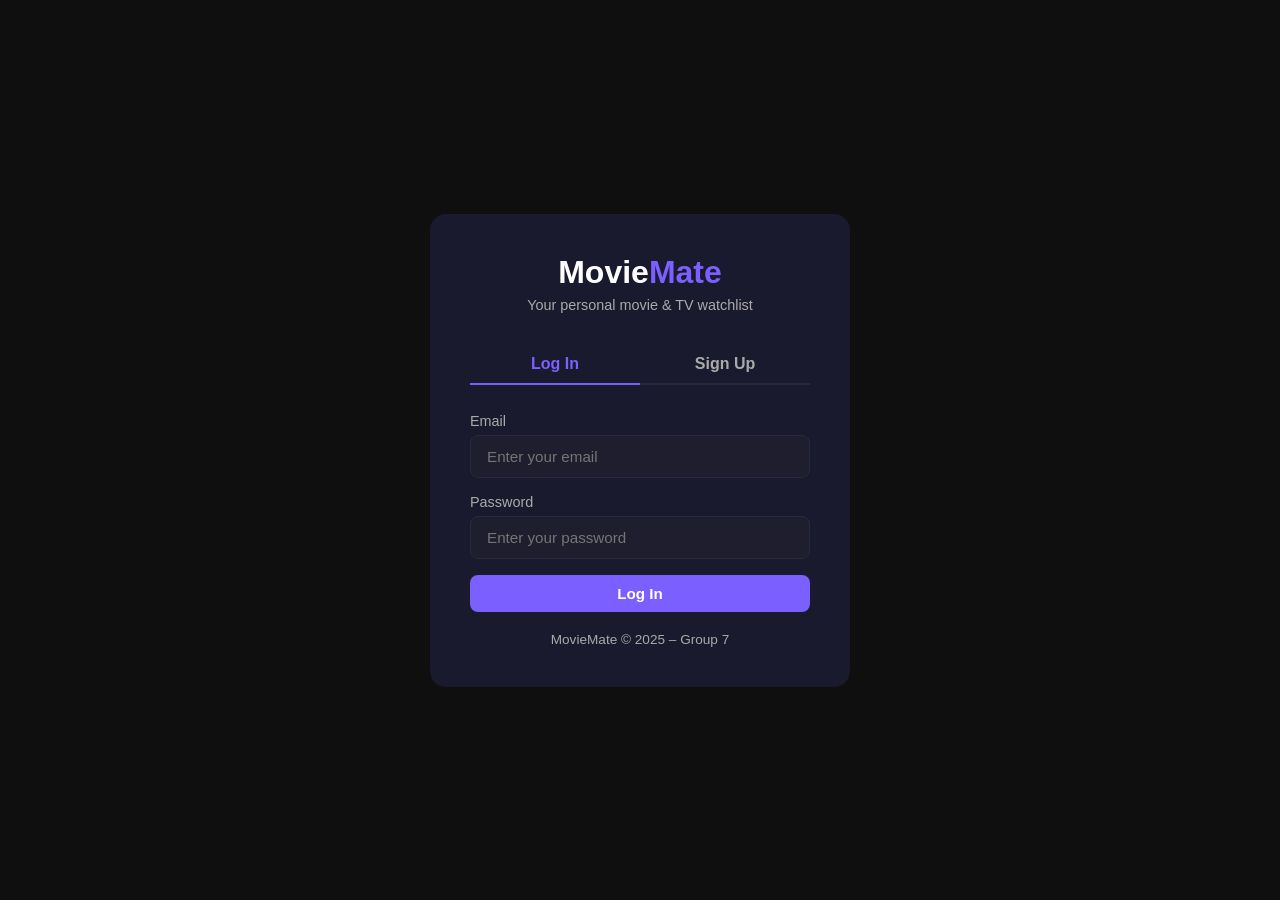
<file: index.html>
<!DOCTYPE html>
<html lang="en">
<head>
  <meta charset="UTF-8" />
  <meta name="viewport" content="width=device-width, initial-scale=1.0"/>
  <title>MovieMate – Login</title>
  <link rel="stylesheet" href="css/style.css"/>
  <style>
    .auth-container {
      min-height: 100vh;
      display: flex;
      align-items: center;
      justify-content: center;
      padding: 24px;
    }
    .auth-box {
      background-color: #1a1a2e;
      border-radius: 16px;
      padding: 40px;
      width: 100%;
      max-width: 420px;
    }
    .auth-logo {
      text-align: center;
      margin-bottom: 32px;
    }
    .auth-logo h1 { font-size: 2rem; }
    .auth-logo h1 span { color: #7B5FFF; }
    .auth-logo p { color: #aaa; margin-top: 6px; font-size: 0.9rem; }
    .auth-tabs {
      display: flex;
      margin-bottom: 28px;
      border-bottom: 2px solid #2a2a3e;
    }
    .auth-tab {
      flex: 1;
      padding: 10px;
      text-align: center;
      cursor: pointer;
      color: #aaa;
      font-weight: 600;
      border-bottom: 2px solid transparent;
      margin-bottom: -2px;
      transition: all 0.2s;
    }
    .auth-tab.active {
      color: #7B5FFF;
      border-bottom-color: #7B5FFF;
    }
    .auth-form { display: none; }
    .auth-form.active { display: block; }
    .auth-footer {
      text-align: center;
      margin-top: 20px;
      color: #aaa;
      font-size: 0.85rem;
    }
  </style>
</head>
<body>
  <div class="auth-container">
    <div class="auth-box">
      <div class="auth-logo">
        <h1>Movie<span>Mate</span></h1>
        <p>Your personal movie & TV watchlist</p>
      </div>

      <div class="auth-tabs">
        <div class="auth-tab active" onclick="switchTab('login')">Log In</div>
        <div class="auth-tab" onclick="switchTab('register')">Sign Up</div>
      </div>

      <!-- Login Form -->
      <div id="login-form" class="auth-form active">
        <div id="login-alert"></div>
        <div class="form-group">
          <label>Email</label>
          <input type="email" id="login-email" placeholder="Enter your email"/>
        </div>
        <div class="form-group">
          <label>Password</label>
          <input type="password" id="login-password" placeholder="Enter your password"/>
        </div>
        <button class="btn btn-primary btn-full" onclick="handleLogin()">Log In</button>
      </div>

      <!-- Register Form -->
      <div id="register-form" class="auth-form">
        <div id="register-alert"></div>
        <div class="form-group">
          <label>Username</label>
          <input type="text" id="reg-username" placeholder="Choose a username"/>
        </div>
        <div class="form-group">
          <label>Email</label>
          <input type="email" id="reg-email" placeholder="Enter your email"/>
        </div>
        <div class="form-group">
          <label>Password</label>
          <input type="password" id="reg-password" placeholder="Create a password"/>
        </div>
        <button class="btn btn-primary btn-full" onclick="handleRegister()">Create Account</button>
      </div>

      <div class="auth-footer">MovieMate &copy; 2025 – Group 7</div>
    </div>
  </div>

  <script src="js/config.js"></script>
  <script src="js/auth.js"></script>
  <script>
    // Redirect if already logged in
    if (getCurrentUser()) window.location.href = 'pages/home.html';

    function switchTab(tab) {
      document.querySelectorAll('.auth-tab').forEach((t, i) => {
        t.classList.toggle('active', (i === 0 && tab === 'login') || (i === 1 && tab === 'register'));
      });
      document.getElementById('login-form').classList.toggle('active', tab === 'login');
      document.getElementById('register-form').classList.toggle('active', tab === 'register');
    }

    function showAlert(id, msg, type = 'error') {
      document.getElementById(id).innerHTML = `<div class="alert alert-${type}">${msg}</div>`;
    }

    function handleLogin() {
      const email = document.getElementById('login-email').value.trim();
      const password = document.getElementById('login-password').value;
      if (!email || !password) return showAlert('login-alert', 'Please fill in all fields.');
      const result = loginUser(email, password);
      if (result.success) window.location.href = 'pages/home.html';
      else showAlert('login-alert', result.message);
    }

    function handleRegister() {
      const username = document.getElementById('reg-username').value.trim();
      const email = document.getElementById('reg-email').value.trim();
      const password = document.getElementById('reg-password').value;
      if (!username || !email || !password) return showAlert('register-alert', 'Please fill in all fields.');
      if (password.length < 6) return showAlert('register-alert', 'Password must be at least 6 characters.');
      const result = registerUser(username, email, password);
      if (result.success) {
        showAlert('register-alert', 'Account created! Logging you in...', 'success');
        loginUser(email, password);
        setTimeout(() => window.location.href = 'pages/home.html', 1000);
      } else showAlert('register-alert', result.message);
    }

    // Allow Enter key
    document.addEventListener('keydown', e => {
      if (e.key === 'Enter') {
        if (document.getElementById('login-form').classList.contains('active')) handleLogin();
        else handleRegister();
      }
    });
  </script>
</body>
</html>
</file>
<file: css/style.css>
/* ========== RESET & BASE ========== */
* {
  margin: 0;
  padding: 0;
  box-sizing: border-box;
}

body {
  font-family: 'Segoe UI', Tahoma, Geneva, Verdana, sans-serif;
  background-color: #0f0f0f;
  color: #ffffff;
  min-height: 100vh;
}

a {
  text-decoration: none;
  color: inherit;
}

/* ========== VARIABLES ========== */
:root {
  --primary: #7B5FFF;
  --primary-dark: #5a3fcf;
  --bg-dark: #0f0f0f;
  --bg-card: #1a1a2e;
  --bg-input: #1e1e2e;
  --text-primary: #ffffff;
  --text-secondary: #aaaaaa;
  --border: #2a2a3e;
  --success: #4caf50;
  --error: #f44336;
}

/* ========== NAVBAR ========== */
.navbar {
  background-color: #12122a;
  padding: 14px 24px;
  display: flex;
  justify-content: space-between;
  align-items: center;
  border-bottom: 1px solid var(--border);
  position: sticky;
  top: 0;
  z-index: 100;
}

.navbar-brand {
  font-size: 1.5rem;
  font-weight: 700;
  color: var(--text-primary);
}

.navbar-brand span {
  color: var(--primary);
}

.navbar-nav {
  display: flex;
  gap: 24px;
  list-style: none;
}

.navbar-nav a {
  color: var(--text-secondary);
  font-size: 0.95rem;
  transition: color 0.2s;
}

.navbar-nav a:hover,
.navbar-nav a.active {
  color: var(--primary);
}

/* ========== BUTTONS ========== */
.btn {
  padding: 10px 20px;
  border: none;
  border-radius: 8px;
  font-size: 0.95rem;
  cursor: pointer;
  transition: all 0.2s;
  font-weight: 600;
}

.btn-primary {
  background-color: var(--primary);
  color: white;
}

.btn-primary:hover {
  background-color: var(--primary-dark);
}

.btn-outline {
  background-color: transparent;
  border: 2px solid var(--primary);
  color: var(--primary);
}

.btn-outline:hover {
  background-color: var(--primary);
  color: white;
}

.btn-full {
  width: 100%;
}

/* ========== FORMS ========== */
.form-group {
  margin-bottom: 16px;
}

.form-group label {
  display: block;
  margin-bottom: 6px;
  color: var(--text-secondary);
  font-size: 0.9rem;
}

.form-group input {
  width: 100%;
  padding: 12px 16px;
  background-color: var(--bg-input);
  border: 1px solid var(--border);
  border-radius: 8px;
  color: var(--text-primary);
  font-size: 0.95rem;
  outline: none;
  transition: border-color 0.2s;
}

.form-group input:focus {
  border-color: var(--primary);
}

/* ========== CARDS ========== */
.movie-card {
  background-color: var(--bg-card);
  border-radius: 12px;
  overflow: hidden;
  cursor: pointer;
  transition: transform 0.2s, box-shadow 0.2s;
  position: relative;
}

.movie-card:hover {
  transform: translateY(-4px);
  box-shadow: 0 8px 24px rgba(123, 95, 255, 0.3);
}

.movie-card img {
  width: 100%;
  aspect-ratio: 2/3;
  object-fit: cover;
}

.movie-card-info {
  padding: 10px;
}

.movie-card-title {
  font-size: 0.9rem;
  font-weight: 600;
  white-space: nowrap;
  overflow: hidden;
  text-overflow: ellipsis;
}

.movie-card-rating {
  font-size: 0.8rem;
  color: var(--primary);
  margin-top: 4px;
}

/* ========== GRID ========== */
.movies-grid {
  display: grid;
  grid-template-columns: repeat(auto-fill, minmax(150px, 1fr));
  gap: 16px;
  padding: 16px 0;
}

/* ========== SECTION ========== */
.section {
  padding: 24px;
  max-width: 1200px;
  margin: 0 auto;
}

.section-title {
  font-size: 1.3rem;
  font-weight: 700;
  margin-bottom: 16px;
  color: var(--text-primary);
}

/* ========== SEARCH BAR ========== */
.search-bar {
  display: flex;
  gap: 10px;
  margin-bottom: 24px;
}

.search-bar input {
  flex: 1;
  padding: 12px 16px;
  background-color: var(--bg-input);
  border: 1px solid var(--border);
  border-radius: 8px;
  color: var(--text-primary);
  font-size: 1rem;
  outline: none;
}

.search-bar input:focus {
  border-color: var(--primary);
}

/* ========== ALERTS ========== */
.alert {
  padding: 12px 16px;
  border-radius: 8px;
  margin-bottom: 16px;
  font-size: 0.9rem;
}

.alert-error {
  background-color: rgba(244, 67, 54, 0.15);
  border: 1px solid var(--error);
  color: var(--error);
}

.alert-success {
  background-color: rgba(76, 175, 80, 0.15);
  border: 1px solid var(--success);
  color: var(--success);
}

/* ========== LOADING ========== */
.loading {
  text-align: center;
  padding: 40px;
  color: var(--text-secondary);
}

.spinner {
  width: 40px;
  height: 40px;
  border: 4px solid var(--border);
  border-top-color: var(--primary);
  border-radius: 50%;
  animation: spin 0.8s linear infinite;
  margin: 0 auto 12px;
}

@keyframes spin {
  to { transform: rotate(360deg); }
}

/* ========== MODAL ========== */
.modal-overlay {
  display: none;
  position: fixed;
  inset: 0;
  background: rgba(0,0,0,0.85);
  z-index: 200;
  align-items: center;
  justify-content: center;
}

.modal-overlay.active {
  display: flex;
}

.modal {
  background-color: #1a1a2e;
  border-radius: 16px;
  padding: 32px;
  width: 90%;
  max-width: 700px;
  max-height: 90vh;
  overflow-y: auto;
  position: relative;
}

.modal-close {
  position: absolute;
  top: 16px;
  right: 20px;
  background: none;
  border: none;
  color: var(--text-secondary);
  font-size: 1.5rem;
  cursor: pointer;
}

.modal-movie {
  display: flex;
  gap: 24px;
}

.modal-poster {
  width: 180px;
  min-width: 180px;
  border-radius: 10px;
}

.modal-info h2 {
  font-size: 1.5rem;
  margin-bottom: 8px;
}

.modal-meta {
  color: var(--text-secondary);
  font-size: 0.9rem;
  margin-bottom: 12px;
}

.modal-overview {
  font-size: 0.95rem;
  line-height: 1.6;
  color: #cccccc;
  margin-bottom: 20px;
}

.badge {
  display: inline-block;
  padding: 4px 10px;
  background-color: var(--primary);
  border-radius: 20px;
  font-size: 0.8rem;
  margin-right: 6px;
  margin-bottom: 8px;
}

/* ========== WATCHLIST ITEM ========== */
.watchlist-item {
  display: flex;
  align-items: center;
  gap: 16px;
  background-color: var(--bg-card);
  border-radius: 12px;
  padding: 12px;
  margin-bottom: 12px;
}

.watchlist-item img {
  width: 60px;
  border-radius: 6px;
}

.watchlist-item-info {
  flex: 1;
}

.watchlist-item-title {
  font-weight: 600;
  margin-bottom: 4px;
}

.watchlist-item-meta {
  font-size: 0.8rem;
  color: var(--text-secondary);
}

.watchlist-actions {
  display: flex;
  gap: 8px;
}

.watched-badge {
  padding: 4px 10px;
  border-radius: 20px;
  font-size: 0.8rem;
  font-weight: 600;
}

.watched-badge.watched {
  background-color: rgba(76, 175, 80, 0.2);
  color: var(--success);
}

.watched-badge.unwatched {
  background-color: rgba(170, 170, 170, 0.15);
  color: var(--text-secondary);
}

/* ========== TABS ========== */
.tabs {
  display: flex;
  gap: 8px;
  margin-bottom: 20px;
}

.tab {
  padding: 8px 20px;
  border-radius: 20px;
  border: 2px solid var(--border);
  background: none;
  color: var(--text-secondary);
  cursor: pointer;
  font-size: 0.9rem;
  transition: all 0.2s;
}

.tab.active {
  background-color: var(--primary);
  border-color: var(--primary);
  color: white;
}

/* ========== EMPTY STATE ========== */
.empty-state {
  text-align: center;
  padding: 60px 20px;
  color: var(--text-secondary);
}

.empty-state h3 {
  font-size: 1.2rem;
  margin-bottom: 8px;
  color: var(--text-primary);
}

/* ========== RESPONSIVE ========== */
@media (max-width: 600px) {
  .modal-movie {
    flex-direction: column;
  }
  .modal-poster {
    width: 100%;
    min-width: unset;
  }
  .movies-grid {
    grid-template-columns: repeat(auto-fill, minmax(120px, 1fr));
  }
}

@media (max-width: 760px) {
  .navbar {
    flex-direction: column;
    gap: 14px;
    padding: 16px;
  }

  .nav-links {
    width: 100%;
    display: flex;
    flex-wrap: wrap;
    justify-content: center;
    gap: 12px;
  }
}
</file>
